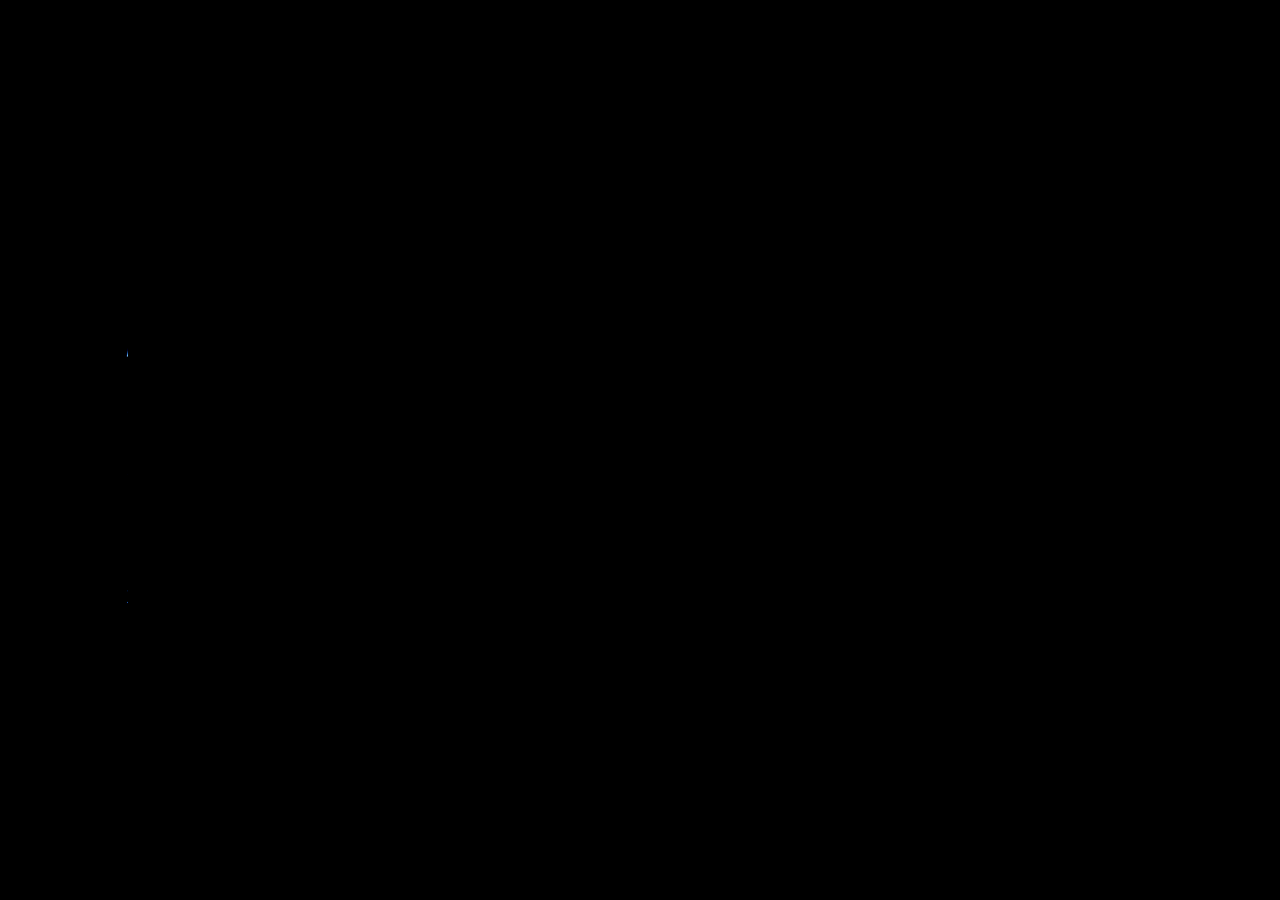
<file: index.html>
<!DOCTYPE html>
<html lang="en">
  <head>
    <meta charset="UTF-8" />
    <meta name="viewport" content="width=device-width, initial-scale=1.0" />
    <title>Gaming store</title>
    <link rel="stylesheet" href="style.css" />
    <link
      href="https://unpkg.com/boxicons@2.1.4/css/boxicons.min.css"
      rel="stylesheet"
    />
    <link rel="stylesheet" href="styles.css" />
    <link rel="apple-touch-icon" sizes="180x180" href="/apple-touch-icon.png">
    <link rel="icon" type="image/png" sizes="32x32" href="/favicon-32x32.png">
    <link rel="icon" type="image/png" sizes="16x16" href="/favicon-16x16.png">
    <link rel="manifest" href="/site.webmanifest">
  </head>
  <body>
    <header class="header">
      <a href="/main_page.html" class="logo">2Art &reg;</a>

      <nav class="navbar">
        <a href="/" class="active">Home</a>
        <a href="/about.html">About</a>
        <a href="/page_pcs.html">Gaming PCs</a>
        <a href="/page_consoles.html">Gaming Consoles</a>
        <a href="/contact.html">Contact us</a>
      </nav>
    </header>

    <section class="home">
      <main class="home-content">
        <h1>2Art's store</h1>
        <h2><em>High quality gaming products</em></h2>
        <h3><q>From gamers for gamers with love</q></h3>
        <h4>
          Our store specializes in the sale and promotion of
          <strong>high-quality</strong> devices
        </h4>
        <h5>Our top priority is <strong>your convenience</strong></h5>
        <h6>
          Detailed information can be found by clicking on the About button
        </h6>
        <p>
          We are glad to present you our themed online store with gaming
          products by clicking one of the buttons below - you will begin a
          journey into the world of high-quality gaming products
        </p>
        <div class="btn-box">
          <a href="#" target="_blank">Login</a>
          <a href="#" target="_blank">Register</a>
        </div>
      </main>
      <div class="home-sci">
        <a href="#" target="_blank"><i class="bx bxl-linkedin"></i></a>
        <a href="#" target="_blank"><i class="bx bxl-telegram"></i></a>
        <a href="#" target="_blank"><i class="bx bxl-instagram"></i></a>
      </div>
      <span class="home-imgHover"> </span>
    </section>
  </body>
</html>
</file>
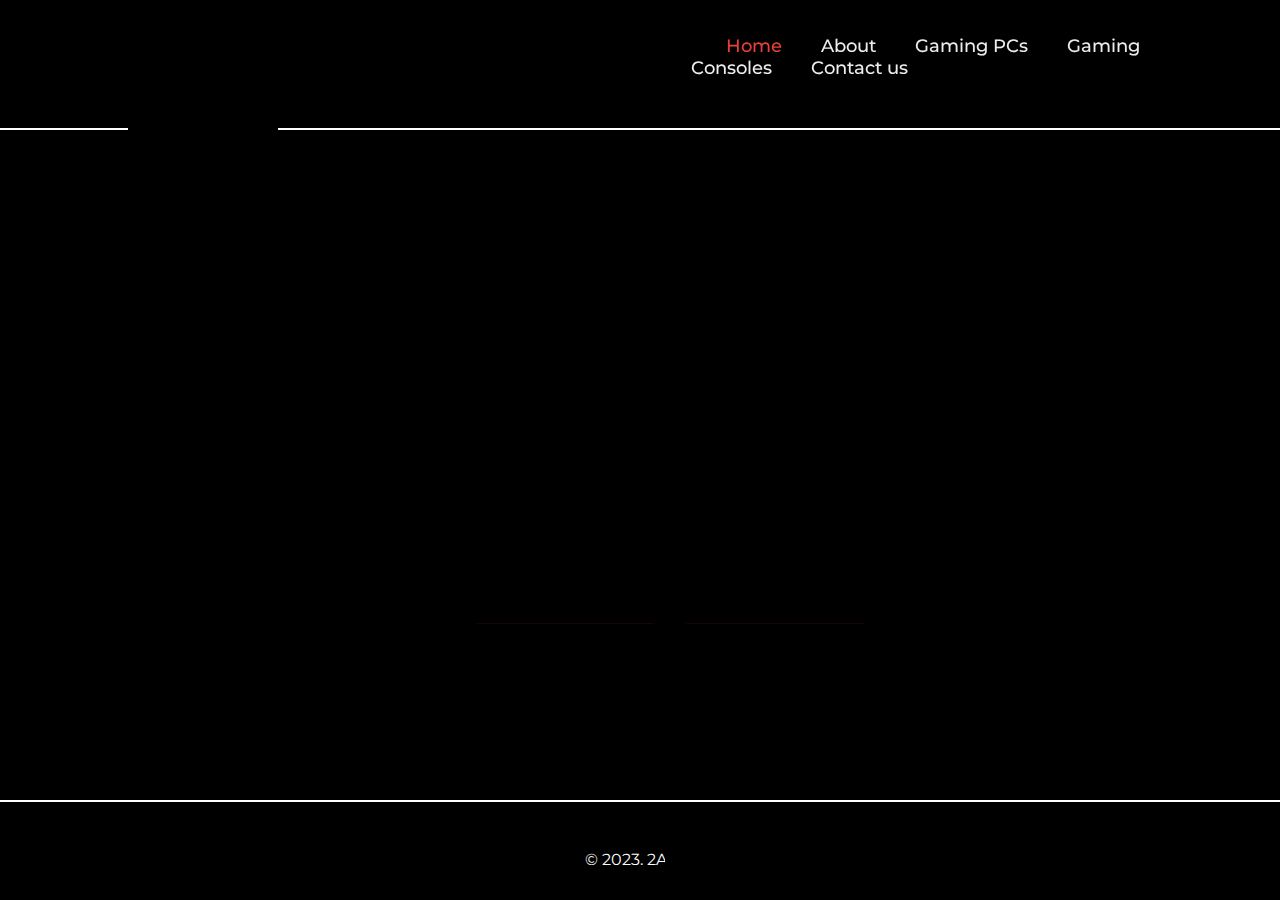
<file: main_page.html>
<!DOCTYPE html>
<html lang="en">
  <head>
    <meta charset="UTF-8" />
    <meta name="viewport" content="width=device-width, initial-scale=1.0" />
    <title>2ART STORE</title>
    <link
      href="https://unpkg.com/boxicons@2.1.4/css/boxicons.min.css"
      rel="stylesheet"
    />
    <link rel="stylesheet" href="styles.css" />
    <link rel="stylesheet" href="main_styles.css" />
  </head>
  <body>
    <header class="header">
      <a href="main_page.html" class="logo"><img src="2art.png"></a>

      <nav class="navbar">
        <a href="/" class="active">Home</a>
        <a href="about.html">About</a>
        <a href="page_pcs.html" >Gaming PCs</a>
        <a href="page_consoles.html" >Gaming Consoles</a>
        <a href="contact.html">Contact us</a>
      </nav>
    </header>

    <section class="home">
      <div class="home-content">
        <h1> <b>2ART STORE</b></h1>
        <!-- <h2><em>High quality gaming products</em></h2> -->
        <h3>From gamers for gamers with love </h3>
        <!-- <h4>
          Our store specializes in the sale and promotion of
          <strong>high-quality</strong> devices
        </h4>
        <h5>Our top priority is <strong>your convenience</strong></h5>
        <h6>
          Detailed information can be found by clicking on the About button
        </h6> -->
        <p>
          We are glad to present you our themed online store with gaming
          products <br>
          by clicking one of the buttons below - you will begin a
          journey <br>into the world of high-quality gaming products.
        </p>
        <div class="btn-box">
          <a href="https://vk.com/shawtyimwastingmylastdays" target="_blank"
            >Sign in</a
          >
          <a href="https://www.instagram.com/txndxrnxss_/" target="_blank"
            >Sign up</a
          >
        </div>
      </div>
      <footer>
      <div class="home-sci">
        <a
          href="https://www.linkedin.com/in/artem-popov-389055290/"
          target="_blank"
          ><i class="bx bxl-linkedin"></i
        ></a>
        <a href="https://t.me/highashxll" target="_blank"
          ><i class="bx bxl-telegram"></i
        ></a>
        <a href="#" target="_blank"><i class="bx bxl-instagram"></i></a>
      </div>
      <span class="home-imgHover"> </span>
        <p>
        <br>
        <br>
      &copy;  2023. 2ART /  Все права защищены.</p>
      </footer>
    </section>
  </body>
</html>
</file>
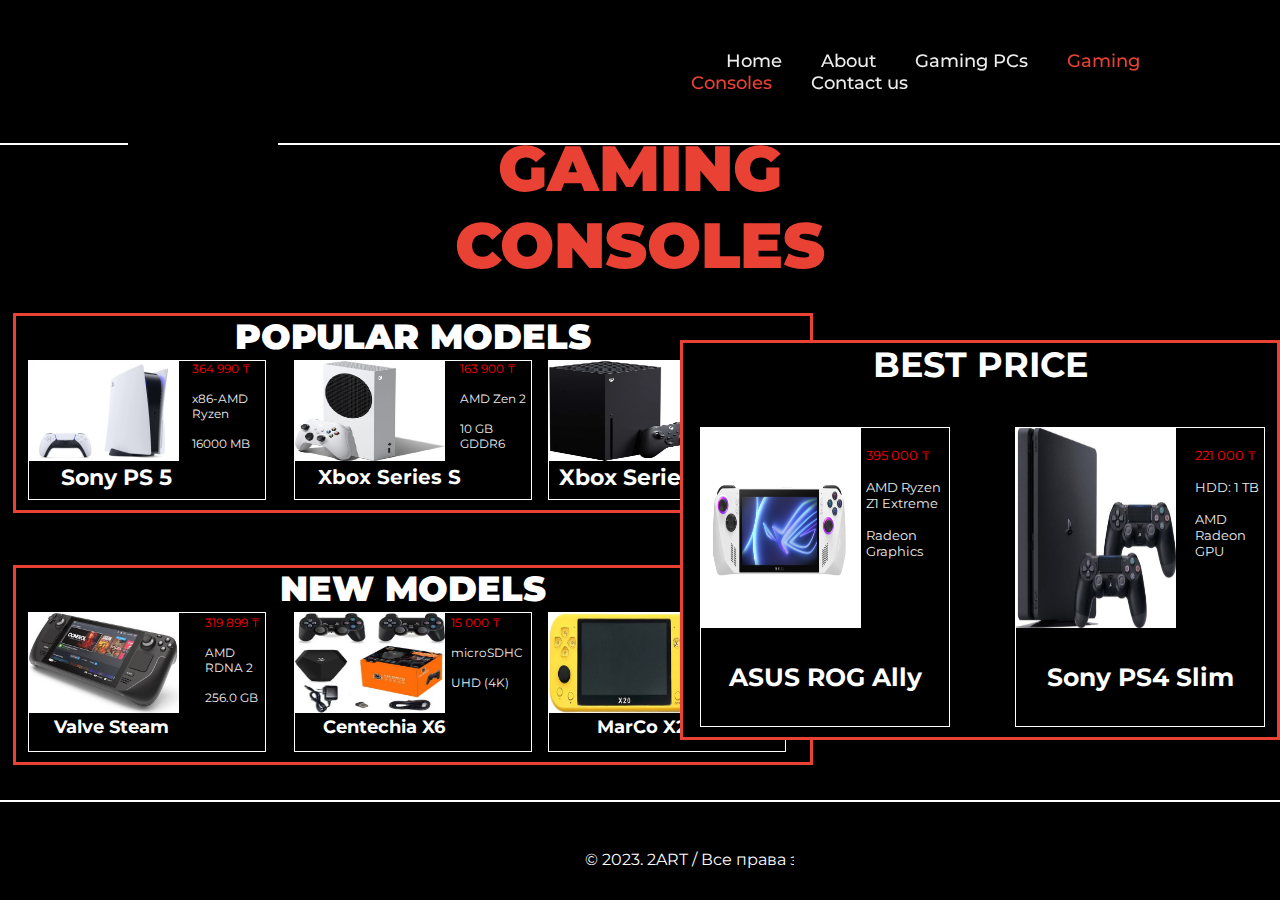
<file: page_consoles.html>
<!DOCTYPE html>
<html lang="en">
  <head>
    <meta charset="UTF-8" />
    <meta name="viewport" content="width=device-width, initial-scale=1.0" />
    <title>Gaming Consoles</title>
    <link rel="stylesheet" href="my_pages.css" />
    <link
      href="https://unpkg.com/boxicons@2.1.4/css/boxicons.min.css"
      rel="stylesheet"
    />
    <link rel="stylesheet" href="styles.css" />
  </head>
  <body>
    <header class="header">
      <a href="main_page.html" class="logo"><img src="2art.png"></a>

      <nav class="navbar">
        <a href="/" >Home</a>
        <a href="about.html">About</a>
        <a href="page_pcs.html" >Gaming PCs</a>
        <a href="page_consoles.html" class="active" >Gaming Consoles</a>
        <a href="contact.html">Contact us</a>
      </nav>
    </header>

    <section class="page">
      <div class="page-heading">
        <h1> <b>GAMING CONSOLES</b></h1>
      </div>

        <div class = "popular">
       <h1> <b> POPULAR MODELS </b></h1>

     <div class = "pop_pc_1">
        <img src="pop_cs_1.png">
        <h1>
          Sony PS 5
        </h1>
         <p>           <span class="higl">  364 990 ₸</span>   
             
             x86-AMD 
             Ryzen

             16000 MB

        </p>

       </div>
       <div class = "pop_pc_2">
        <img src="pop_cs_2.jpg">
        <h1>Xbox Series S</h1>

       <p>           <span class="higl">163 900 ₸</span>
           
           AMD Zen 2

           10 GB 
           GDDR6</p>
       </div>
       <div class = "pop_pc_3">
        <img src="pop_cs_3.jpg">
        <h1>Xbox Series X</h1>
        <p>               <span class="higl">279 900 ₸</span>
               
               AMD Cust
               RDNA2

               SSD: 
               1024.0 GB</p>
       </div>
      </div>
      <div class = "new">
        <h1><b>NEW MODELS</b></h1>

         <div class = "new_pc_1">
        <img src="new_cs_1.jpg">
        <h1>Valve Steam</h1>

        <p>            <span class="higl">319 899 ₸</span>
            
            AMD
            RDNA 2
            
            256.0 GB</p>

       </div>
       <div class = "new_pc_2">
        <img src="new_cs_2.jpg">
        <h1>Centechia X6</h1>

       <p>            <span class="higl">15 000 ₸</span>
            
            microSDHC 
            
            UHD (4K)

        </p>
       </div>
       <div class = "new_pc_3">
        <img src="new_cs_3.jpg">
        <h1>MarCo X20</h1>

        <p>           <span class="higl">   30 000 ₸</span>    

              Game Boy 
              Advance

              UHD (4K)
        </p>
       </div>


              </div>


      <div class="best_price">
      
      <h1>BEST PRICE</h1>


      <div class="best_1">
        <img src="bs_cs_1.jpg">
        <h1> <br>
        Sony PS4 Slim</h1>
        <p>
          <span class="higl">             221 000 ₸</span>
                       
                       HDD: 1 TB

                       AMD 
                       Radeon 
                       GPU
        </p>
      </div>

      <div class="best_2">
        <img src="bs_b_2.png">
        <h1><br> ASUS ROG Ally</h1>
         <p>
        <span class="higl"> 395 000 ₸</span>
        
         AMD Ryzen 
         Z1 Extreme

         Radeon 
         Graphics
      </p>
      </div>

      </div>
      <footer>
      <div class="home-sci">
        <a
          href="https://www.linkedin.com/in/artem-popov-389055290/"
          target="_blank"
          ><i class="bx bxl-linkedin"></i
        ></a>
        <a href="https://t.me/highashxll" target="_blank"
          ><i class="bx bxl-telegram"></i
        ></a>
        <a href="#" target="_blank"><i class="bx bxl-instagram"></i></a>
      </div>
      <span class="home-imgHover"> </span>
       <p>
        <br>
        <br>
      &copy;  2023. 2ART /  Все права защищены.</p>
      </footer>
    </section>
  </body>
</html>
</file>
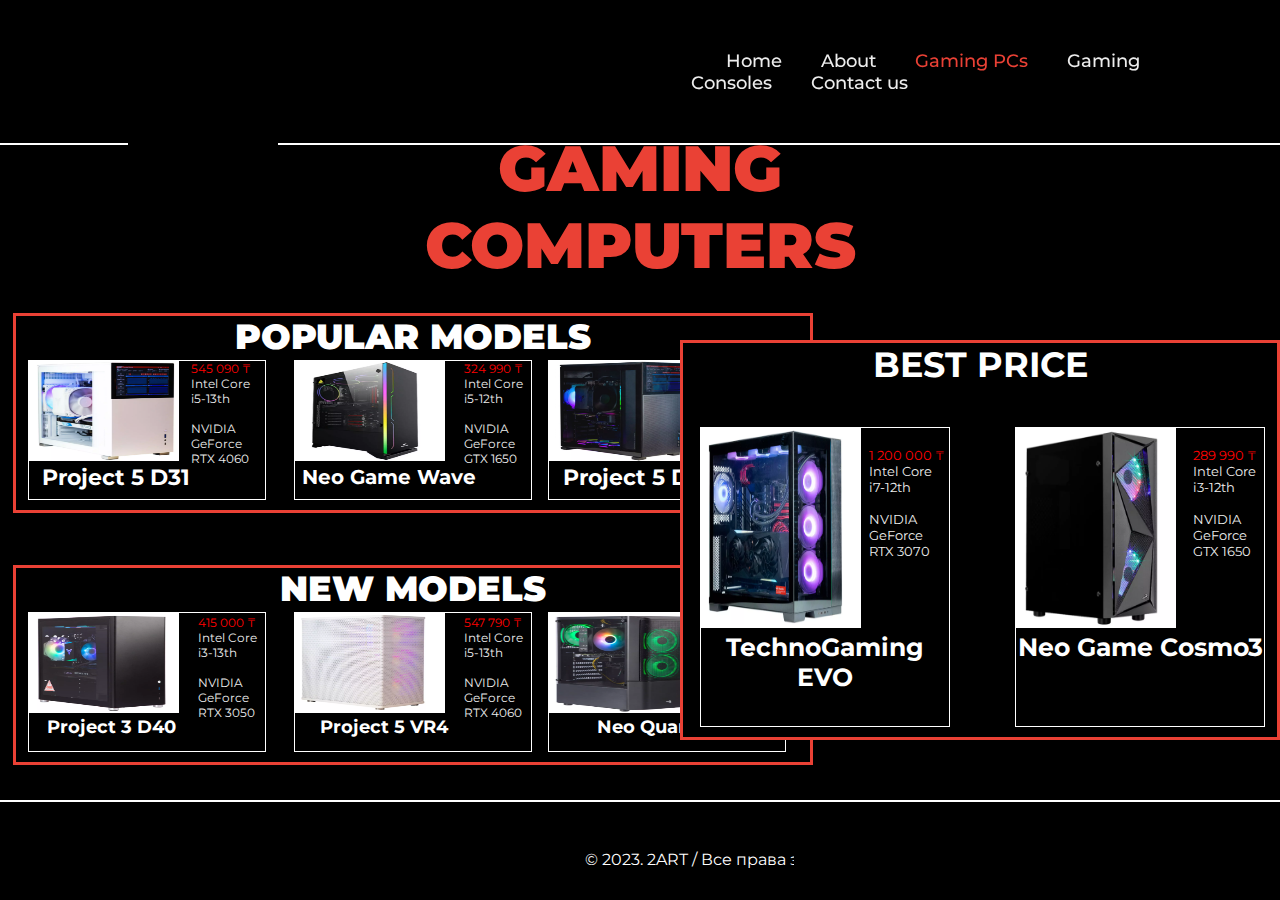
<file: page_pcs.html>
<!DOCTYPE html>
<html lang="en">
  <head>
    <meta charset="UTF-8" />
    <meta name="viewport" content="width=device-width, initial-scale=1.0" />
    <title>Gaming PCs</title>
    <link rel="stylesheet" href="my_pages.css" />
    <link
      href="https://unpkg.com/boxicons@2.1.4/css/boxicons.min.css"
      rel="stylesheet"
    />
    <link rel="stylesheet" href="styles.css" />
  </head>
  <body>
    <header class="header">
      <a href="main_page.html" class="logo"><img src="2art.png"></a>

      <nav class="navbar">
        <a href="/" >Home</a>
        <a href="about.html">About</a>
        <a href="page_pcs.html" class="active">Gaming PCs</a>
        <a href="page_consoles.html" >Gaming Consoles</a>
        <a href="contact.html">Contact us</a>
      </nav>
    </header>

    <section class="page">
      <div class="page-heading">
        <h1> <b>GAMING COMPUTERS</b></h1>
  		</div>

  		<div class = "popular">
  		 <h1> <b> POPULAR MODELS </b></h1>

  	 <div class = "pop_pc_1">
        <img src="pc_1.png">
        <h1>
          Project 5 D31
        </h1>
         <p>           <span class="higl">545 090 ₸</span>   
           Intel Core 
           i5-13th

           NVIDIA 
           GeForce 
           RTX 4060

        </p>

       </div>
       <div class = "pop_pc_2">
        <img src="pc_2.png">
        <h1>Neo Game Wave</h1>

       <p>           <span class="higl">324 990 ₸</span>
           Intel Core 
           i5-12th

           NVIDIA 
           GeForce 
           GTX 1650</p>
       </div>
       <div class = "pop_pc_3">
        <img src="pc_3.png">
        <h1>Project 5 D41</h1>
        <p>               <span class="higl">601 390 ₸</span>
               Intel Core 
               i5-13th

               NVIDIA 
               GeForce 
               RTX 4060 Ti</p>
       </div>
      </div>
  		<div class = "new">
  			<h1><b>NEW MODELS</b></h1>

  			 <div class = "new_pc_1">
  		 	<img src="new_pc_1.png">
        <h1>Project 3 D40</h1>

        <p>            <span class="higl">415 000 ₸</span>
            Intel Core 
            i3-13th
            
            NVIDIA 
            GeForce 
            RTX 3050</p>

  		 </div>
  		 <div class = "new_pc_2">
  		 	<img src="new_pc_2.png">
        <h1>Project 5 VR4</h1>

       <p>            <span class="higl">547 790 ₸</span>
            Intel Core 
            i5-13th  
            
            NVIDIA 
            GeForce 
            RTX 4060

        </p>
  		 </div>
  		 <div class = "new_pc_3">
  		 	<img src="new_pc_3.png">
        <h1>Neo Quant</h1>

        <p>           <span class="higl">   319 990 ₸</span>    

              Intel Core 
              i5-12th

               NVIDIA 
              GeForce 
              GTX 1650
        </p>
       </div>


              </div>


      <div class="best_price">
      
      <h1>BEST PRICE</h1>


      <div class="best_1">
      	<img src="bs_pr_1.png">
        <h1>Neo Game Cosmo3</h1>
        <p>
          <span class="higl">289 990 ₸</span>
          Intel Core 
          i3-12th
          
          NVIDIA 
          GeForce 
          GTX 1650
        </p>
      </div>

      <div class="best_2">
      	<img src="bs_pr_2.png">
        <h1>TechnoGaming EVO</h1>
         <p>
        <span class="higl"> 1 200 000 ₸</span>
         Intel Core 
         i7-12th

         NVIDIA 
         GeForce 
         RTX 3070
      </p>
      </div>

      </div>
      <footer>
      <div class="home-sci">
        <a
          href="https://www.linkedin.com/in/artem-popov-389055290/"
          target="_blank"
          ><i class="bx bxl-linkedin"></i
        ></a>
        <a href="https://t.me/highashxll" target="_blank"
          ><i class="bx bxl-telegram"></i
        ></a>
        <a href="#" target="_blank"><i class="bx bxl-instagram"></i></a>
      </div>
      <span class="home-imgHover"> </span>
      <p>
        <br>
        <br>
      &copy;  2023. 2ART /  Все права защищены.</p>
      </footer>
    </section>
  </body>
</html>
</file>
<file: style.css>
@import url("https://fonts.googleapis.com/css2?family=Montserrat&family=Poppins:ital,wght@0,400;1,100&family=Roboto&display=swap");

* {
  margin: 0;
  padding: 0;
  box-sizing: border-box;
  font-family: "Montserrat", sans-serif;
}

body {
  color: #ededed;
  justify-content: center;
  align-items: center;
  height: 100vh;
}

.header {
  height: 145px;
  position: fixed;
  top: -15px;
  left: 0;
  width: 100%;
  padding: 20px 10%;
  background: transparent;
  display: flex;
  justify-content: space-between;
  align-items: center;
  z-index: 100;
  

}
.logo img {
  width: 150px;
  height: 150px;
}

.logo {
  position: relative;
  font-size: 25px;
  color: #ededed;
  text-decoration: none;
  font-weight: 600;
  
}

.navbar a {
  font-size: 18px;
  color: #ededed;
  text-decoration: none;
  font-weight: 500;
  margin-left: 35px;
  transition: 0.3s;
}

.navbar a:hover,
.navbar a.active {
  color: #ea4135;
}

.home {
  height: 100vh;
  background: url("background.jpg") no-repeat;
  background-size: cover;
  background-position: center;
  display: flex;
  align-items: center;
  padding: 0 10%;
}

.home-content {
  max-width: 800px;
}

.home-content h1 {
  position: relative;
  font-size: 56px;
  font-weight: 700;
  line-height: 1.2;
  color: #ea4135;
}

.home-content h1::before {
  content: "";
  position: absolute;
  top: 0;
  right: 0;
  width: 100%;
  height: 100%;
  background: #000000;
  animation: showRight 1s ease forwards;
  animation-delay: 1s;
}

.home-content h2 {
  position: relative;
  font-size: 44px;
  font-weight: 700;
}

.home-content h2::before {
  content: "";
  position: absolute;
  top: 0;
  right: 0;
  width: 100%;
  height: 100%;
  background: #000000;
  animation: showRight 1s ease forwards;
  animation-delay: 1.15s;
}

.home-content h3 {
  position: relative;
  font-size: 32px;
  font-weight: 700;
  color: #ea4135;
}

.home-content h3::before {
  content: "";
  position: absolute;
  top: 0;
  right: 0;
  width: 100%;
  height: 100%;
  background: #000000;
  animation: showRight 1s ease forwards;
  animation-delay: 1.3s;
}

.home-content h4 {
  position: relative;
  font-size: 20px;
  font-weight: 700;
}

.home-content h4::before {
  content: "";
  position: absolute;
  top: 0;
  right: 0;
  width: 100%;
  height: 100%;
  background: #000000;
  animation: showRight 1s ease forwards;
  animation-delay: 1.45s;
}

.home-content h5 {
  position: relative;
  font-size: 16px;
  font-weight: 700;
  color: #ea4135;
}

.home-content h5::before {
  content: "";
  position: absolute;
  top: 0;
  right: 0;
  width: 100%;
  height: 100%;
  background: #000000;
  animation: showRight 1s ease forwards;
  animation-delay: 1.6s;
}

.home-content h6 {
  position: relative;
  font-size: 12px;
  font-weight: 700;
}

.home-content h6::before {
  content: "";
  position: absolute;
  top: 0;
  right: 0;
  width: 100%;
  height: 100%;
  background: #000000;
  animation: showRight 1s ease forwards;
  animation-delay: 1.75s;
}

.home-content p {
  position: relative;
  font-size: 18px;
  margin: 20px 0 40px;
}

.home-content p::before {
  content: "";
  position: absolute;
  top: 0;
  right: 0;
  width: 100%;
  height: 100%;
  background: #000000;
  animation: showRight 1s ease forwards;
  animation-delay: 1.6s;
}

.home-content .btn-box {
  position: relative;
  display: flex;
  justify-content: space-between;
  width: 345px;
  height: 50px;
}

.home-content .btn-box::before {
  content: "";
  position: absolute;
  top: 0;
  right: 0;
  width: 100%;
  height: 100%;
  background: #000000;
  animation: showRight 1s ease forwards;
  animation-delay: 1.9s;
  z-index: 2;
}

.btn-box a {
  position: relative;
  display: inline-flex;
  justify-content: center;
  align-items: center;
  width: 150px;
  height: 100%;
  background: #ea4135;
  border: 2px solid #ea4135;
  border-radius: 8px;
  font-size: 19px;
  color: #000000;
  text-decoration: none;
  font-weight: 600;
  letter-spacing: 1px;
  z-index: 1;
  overflow: hidden;
  transition: 0.5s;
}

.btn-box a:hover {
  color: #ea4135;
}

.btn-box a:nth-child(2) {
  background: transparent;
  color: #ea4135;
}

.btn-box a:nth-child(2):hover {
  color: #000000;
}

.btn-box a:nth-child(2)::before {
  background: #ea4135;
}

.btn-box a::before {
  content: "";
  position: absolute;
  top: 0;
  left: 0;
  width: 0;
  height: 100%;
  background: #000000;
  z-index: -1;
  transition: 0.5s;
}

.btn-box a:hover::before {
  width: 100%;
}

.form {
  width: 500px;
  padding: 32px;
  border-radius: 10px;
  box-shadow: 0 4px 10px #ccc;
  letter-spacing: 1px;
  background: linear-gradient(0deg, #ff0000 0%, #000000 20%);
}

.form::before {
  content: "";
  position: absolute;
  top: 0;
  right: 0;
  width: 100%;
  height: 100%;
  background: #000000;
  animation: showRight 1s ease forwards;
  animation-delay: 3s;
}

.form h1 {
  position: relative;
  font-size: 32px;
  font-weight: 700;
  line-height: 1.2;
  color: #ea4135;
  text-align: center;
  margin: 0 0 32px 0;
  font-weight: normal;
}

.form h1::before {
  content: "";
  position: absolute;
  top: 0;
  right: 0;
  width: 100%;
  height: 100%;
  background: #000000;
  animation: showRight 1s ease forwards;
  animation-delay: 3.25s;
}

.form_label {
  position: absolute;
  top: 0;
  z-index: -1;
  color: #ccc;
  transition: 0.3s;
}

.form_input {
  width: 100%;
  padding: 0 0 10px 0;
  border: none;
  border-bottom: 1px solid #e0e0e0;
  background-color: transparent;
  outline: none;
  transition: 0.3s;
  color: #fff;
}

.form_input:focus,
.form_input:hover {
  border-bottom: 1px solid #000000;
}

.form_button,
.form_input {
  letter-spacing: 1px;
  font-size: 16px;
}

.form_button {
  padding: 10 px 20px;
  border: none;
  border-radius: 5px;
  color: #fff;
  background-color: #000000;
  outline: none;
  cursor: pointer;
  transition: 0.3s;
  margin: 0 auto;
  display: block;
  height: 30px;
  width: 60px;
}

.form_button::before {
  content: "";
  position: absolute;
  top: 0;
  right: 0;
  width: 100%;
  height: 100%;
  background: #000000;
  animation: showRight 1s ease forwards;
  animation-delay: 3.5s;
}

.form_button:focus,
.form_button:hover {
  background-color: #ea4135;
}

.form_group {
  position: relative;
  margin-bottom: 32px;
}

.home-sci {
  position: absolute;
  bottom: 40px;
  width: 180px;
  display: flex;
  justify-content: space-between;
}

.home-sci::before {
  content: "";
  position: absolute;
  top: 0;
  right: 0;
  width: 100%;
  height: 100%;
  background: #000000;
  animation: showRight 1s ease forwards;
  animation-delay: 2.5s;
  z-index: 2;
}

.home-sci a {
  position: relative;
  display: inline-flex;
  justify-content: center;
  align-items: center;
  width: 40px;
  height: 40px;
  background: transparent;
  border: 2px solid #ea4135;
  border-radius: 50%;
  font-size: 20px;
  color: #ea4135;
  text-decoration: none;
  z-index: 1;
  overflow: hidden;
  transition: 0.5s;
}

.home-sci a:hover {
  color: #000000;
}

.home-sci a::before {
  content: "";
  position: absolute;
  top: 0;
  left: 0;
  width: 0;
  height: 100%;
  background: #ea4135;
  z-index: -1;
  transition: 0.5s;
}

.home-sci a:hover::before {
  width: 100%;
}

.home-imgHover {
  position: absolute;
  top: 0;
  right: 0;
  width: 860px;
  height: 100%;
  background: transparent;
  transition: 3s;
  animation: manipActiveHover 0.1s forwards;
  animation-delay: 4s;
  pointer-events: none;
}

.home-imgHover:hover {
  background: #000000;
  opacity: 0.8;
}

.home-imgHover::after {
  content: "";
  position: absolute;
  top: 0;
  right: 0;
  width: 100%;
  height: 100%;
  background: #000000;
  animation: showRight 1s ease forwards;
  animation-delay: 3s;
  z-index: 100;
}

.row {
  position: relative;
  display: flex;
  justify-content: space-between;
  background: linear-gradient(0deg, #000000 0%, #ff0000 100%);
}

.row::before {
  content: "";
  position: absolute;
  top: 0;
  right: 0;
  width: 100%;
  height: 100%;
  background: #000000;
  animation: showRight 1s ease forwards;
  animation-delay: 1.5s;
}

.column {
  float: left;
  width: 50%;
  margin-bottom: 16px;
  padding: 0 8px;
}

.card {
  box-shadow: 0 4px 8px 0 rgba(0, 0, 0, 0.2);
  margin: 8px;
}

.card::before {
  content: "";
  position: absolute;
  top: 0;
  right: 0;
  width: 100%;
  height: 100%;
  background: #000000;
  animation: showRight 1s ease forwards;
  animation-delay: 1.65s;
}

.about-section {
  padding: 50px;
  text-align: center;
  background: linear-gradient(0deg, #ff0000 0%, #000000 20%);
}

.about-section::before {
  content: "";
  position: absolute;
  top: 0;
  right: 0;
  width: 100%;
  height: 100%;
  background: #000000;
  animation: showRight 1s ease forwards;
  animation-delay: 1.65s;
}

.container {
  padding: 0 16px;
  text-align: center;
}

.container::before {
  content: "";
  position: absolute;
  top: 0;
  right: 0;
  width: 100%;
  height: 100%;
  background: #000000;
  animation: showRight 1s ease forwards;
  animation-delay: 1.65s;
}

.about .btn-box::before {
  content: "";
  position: absolute;
  top: 0;
  right: 0;
  width: 100%;
  height: 100%;
  background: #000000;
  animation: showRight 1s ease forwards;
  animation-delay: 1.9s;
  z-index: 2;
}

.title {
  color: grey;
}

.about {
  width: 700px;
  height: 700px;
  margin-left: 20px;
}

/* KEYFRAMES ANIMATION  */
@keyframes showRight {
  100% {
    width: 0;
  }
}

@keyframes manipActiveHover {
  100% {
    pointer-events: auto;
  }
}
</file>
<file: styles.css>
@import url("https://fonts.googleapis.com/css2?family=Montserrat&family=Poppins:ital,wght@0,400;1,100&family=Roboto&display=swap");

* {
  margin: 0;
  padding: 0;
  box-sizing: border-box;
  font-family: "Montserrat", sans-serif;
}

body {
  color: #ededed;
  justify-content: center;
  align-items: center;
  height: 100vh;
}

.header {
  position: fixed;
  top: 0;
  left: 0;
  width: 100%;
  padding: 20px 10%;
  background: transparent;
  display: flex;
  justify-content: space-between;
  align-items: center;
  z-index: 100;
}

.logo {
  position: relative;
  font-size: 25px;
  color: #ededed;
  text-decoration: none;
  font-weight: 600;
}

.logo::before {
  content: "";
  position: absolute;
  top: 0;
  right: 0;
  width: 100%;
  height: 100%;
  background: #000000;
  animation: showRight 1.5s ease forwards;
  animation-delay: 0.4s;
}

.navbar {
  width: 45%;
}

.navbar a {
  font-size: 18px;
  color: #ededed;
  text-decoration: none;
  font-weight: 500;
  margin-left: 35px;
  transition: 0.3s;
}

.navbar a:hover,
.navbar a.active {
  color: #ea4135;
}

.home {
  height: 100vh;
  background: url("background.jpg") no-repeat;
  background-size: cover;
  background-position: center;
  display: flex;
  align-items: center;
  padding: 0 10%;
}

.home-content {
  width: 50%;
}

.home-content h1 {
  position: relative;
  font-size: 56px;
  font-weight: 700;
  line-height: 1.2;
  color: #ea4135;
}

.home-content h1::before {
  content: "";
  position: absolute;
  top: 0;
  right: 0;
  width: 100%;
  height: 100%;
  background: #000000;
  animation: showRight 1s ease forwards;
  animation-delay: 1s;
}

.home-content h2 {
  position: relative;
  font-size: 44px;
  font-weight: 700;
}

.home-content h2::before {
  content: "";
  position: absolute;
  top: 0;
  right: 0;
  width: 100%;
  height: 100%;
  background: #000000;
  animation: showRight 1s ease forwards;
  animation-delay: 1.15s;
}

.home-content h3 {
  position: relative;
  font-size: 32px;
  font-weight: 700;
  color: #ea4135;
}

.home-content h3::before {
  content: "";
  position: absolute;
  top: 0;
  right: 0;
  width: 100%;
  height: 100%;
  background: #000000;
  animation: showRight 1s ease forwards;
  animation-delay: 1.3s;
}

.home-content h4 {
  position: relative;
  font-size: 20px;
  font-weight: 700;
}

.home-content h4::before {
  content: "";
  position: absolute;
  top: 0;
  right: 0;
  width: 100%;
  height: 100%;
  background: #000000;
  animation: showRight 1s ease forwards;
  animation-delay: 1.45s;
}

.home-content h5 {
  position: relative;
  font-size: 16px;
  font-weight: 700;
  color: #ea4135;
}

.home-content h5::before {
  content: "";
  position: absolute;
  top: 0;
  right: 0;
  width: 100%;
  height: 100%;
  background: #000000;
  animation: showRight 1s ease forwards;
  animation-delay: 1.6s;
}

.home-content h6 {
  position: relative;
  font-size: 12px;
  font-weight: 700;
}

.home-content h6::before {
  content: "";
  position: absolute;
  top: 0;
  right: 0;
  width: 100%;
  height: 100%;
  background: #000000;
  animation: showRight 1s ease forwards;
  animation-delay: 1.75s;
}

.home-content p {
  position: relative;
  font-size: 18px;
  margin: 20px 0 40px;
}

.home-content p::before {
  content: "";
  position: absolute;
  top: 0;
  right: 0;
  width: 100%;
  height: 100%;
  background: #000000;
  animation: showRight 1s ease forwards;
  animation-delay: 1.6s;
}

.home-content .btn-box {
  position: relative;
  display: flex;
  justify-content: space-between;
  width: 345px;
  height: 50px;
}

.home-content .btn-box::before {
  content: "";
  position: absolute;
  top: 0;
  right: 0;
  width: 100%;
  height: 100%;
  background: #000000;
  animation: showRight 1s ease forwards;
  animation-delay: 1.9s;
  z-index: 2;
}

.btn-box a {
  position: relative;
  display: inline-flex;
  justify-content: center;
  align-items: center;
  width: 150px;
  height: 100%;
  background: #ea4135;
  border: 2px solid #ea4135;
  border-radius: 8px;
  font-size: 19px;
  color: #000000;
  text-decoration: none;
  font-weight: 600;
  letter-spacing: 1px;
  z-index: 1;
  overflow: hidden;
  transition: 0.5s;
}

.btn-box a:hover {
  color: #ea4135;
}

.btn-box a:nth-child(2) {
  background: transparent;
  color: #ea4135;
}

.btn-box a:nth-child(2):hover {
  color: #000000;
}

.btn-box a:nth-child(2)::before {
  background: #ea4135;
}

.btn-box a::before {
  content: "";
  position: absolute;
  top: 0;
  left: 0;
  width: 0;
  height: 100%;
  background: #000000;
  z-index: -1;
  transition: 0.5s;
}

.btn-box a:hover::before {
  width: 100%;
}

.form {
  width: 40%;
  height: 60%;
  padding: 32px;
  border-radius: 10px;
  box-shadow: 0 4px 10px #ccc;
  letter-spacing: 1px;
  background: linear-gradient(0deg, #ff0000 0%, #000000 20%);
}

.form::before {
  content: "";
  position: absolute;
  top: 0;
  right: 0;
  width: 100%;
  height: 100%;
  background: #000000;
  animation: showRight 1s ease forwards;
  animation-delay: 3s;
}

.form h1 {
  position: relative;
  font-size: 32px;
  font-weight: 700;
  line-height: 1.2;
  color: #ea4135;
  text-align: center;
  margin: 0 0 32px 0;
  font-weight: normal;
}

.form h1::before {
  content: "";
  position: absolute;
  top: 0;
  right: 0;
  width: 100%;
  height: 100%;
  background: #000000;
  animation: showRight 1s ease forwards;
  animation-delay: 3.25s;
}

.form_label {
  position: absolute;
  top: 0;
  z-index: -1;
  color: #ccc;
  transition: 0.3s;
}

.form_input {
  width: 100%;
  padding: 0 0 10px 0;
  border: none;
  border-bottom: 1px solid #e0e0e0;
  background-color: transparent;
  outline: none;
  transition: 0.3s;
  color: #fff;
}

.form_input:focus,
.form_input:hover {
  border-bottom: 1px solid #000000;
}

.form_button,
.form_input {
  letter-spacing: 1px;
  font-size: 16px;
}

.form_button {
  padding: 10 px 20px;
  border: none;
  border-radius: 5px;
  color: #fff;
  background-color: #000000;
  outline: none;
  cursor: pointer;
  transition: 0.3s;
  margin: 0 auto;
  display: block;
  height: 30px;
  width: 60px;
}

.form_button::before {
  content: "";
  position: absolute;
  top: 0;
  right: 0;
  width: 100%;
  height: 100%;
  background: #000000;
  animation: showRight 1s ease forwards;
  animation-delay: 3.5s;
}

.form_button:focus,
.form_button:hover {
  background-color: #ea4135;
}

.form_group {
  position: relative;
  margin-bottom: 32px;
}

.home-sci {
  position: absolute;
  bottom: 40px;
  width: 180px;
  display: flex;
  justify-content: space-between;
}

.home-sci::before {
  content: "";
  position: absolute;
  top: 0;
  right: 0;
  width: 100%;
  height: 100%;
  background: #000000;
  animation: showRight 1s ease forwards;
  animation-delay: 2.5s;
  z-index: 2;
}

.home-sci a {
  position: relative;
  display: inline-flex;
  justify-content: center;
  align-items: center;
  width: 40px;
  height: 40px;
  background: transparent;
  border: 2px solid #ea4135;
  border-radius: 50%;
  font-size: 20px;
  color: #ea4135;
  text-decoration: none;
  z-index: 1;
  overflow: hidden;
  transition: 0.5s;
}

.home-sci a:hover {
  color: #000000;
}

.home-sci a::before {
  content: "";
  position: absolute;
  top: 0;
  left: 0;
  width: 0;
  height: 100%;
  background: #ea4135;
  z-index: -1;
  transition: 0.5s;
}

.home-sci a:hover::before {
  width: 100%;
}

.home-imgHover {
  position: absolute;
  top: 0;
  right: 0;
  width: 46%;
  height: 100%;
  background: transparent;
  transition: 3s;
  animation: manipActiveHover 0.1s forwards;
  animation-delay: 4s;
  pointer-events: none;
}

.home-imgHover:hover {
  background: #000000;
  opacity: 0.8;
}

.home-imgHover::after {
  content: "";
  position: absolute;
  top: 0;
  right: 0;
  width: 100%;
  height: 100%;
  background: #000000;
  animation: showRight 1s ease forwards;
  animation-delay: 3s;
  z-index: 100;
}

.row {
  position: relative;
  display: flex;
  justify-content: space-between;
  background: linear-gradient(0deg, #000000 0%, #ff0000 100%);
}

.row::before {
  content: "";
  position: absolute;
  top: 0;
  right: 0;
  width: 100%;
  height: 100%;
  background: #000000;
  animation: showRight 1s ease forwards;
  animation-delay: 1.5s;
}

.column {
  float: left;
  width: 50%;
  margin-bottom: 16px;
  padding: 0 8px;
}

.card {
  box-shadow: 0 4px 8px 0 rgba(0, 0, 0, 0.2);
  margin: 8px;
}

.card::before {
  content: "";
  position: absolute;
  top: 0;
  right: 0;
  width: 100%;
  height: 100%;
  background: #000000;
  animation: showRight 1s ease forwards;
  animation-delay: 1.65s;
}

.about-section {
  padding: 50px;
  text-align: center;
  background: linear-gradient(0deg, #ff0000 0%, #000000 20%);
}

.about-section::before {
  content: "";
  position: absolute;
  top: 0;
  right: 0;
  width: 100%;
  height: 100%;
  background: #000000;
  animation: showRight 1s ease forwards;
  animation-delay: 1.65s;
}

.container {
  padding: 0 16px;
  text-align: center;
}

.container::before {
  content: "";
  position: absolute;
  top: 0;
  right: 0;
  width: 100%;
  height: 100%;
  background: #000000;
  animation: showRight 1s ease forwards;
  animation-delay: 1.65s;
}

.about .btn-box::before {
  content: "";
  position: absolute;
  top: 0;
  right: 0;
  width: 100%;
  height: 100%;
  background: #000000;
  animation: showRight 1s ease forwards;
  animation-delay: 1.9s;
  z-index: 2;
}

.title {
  color: grey;
}

.about {
  width: 50%;
  height: 80%;
}

/* KEYFRAMES ANIMATION  */
@keyframes showRight {
  100% {
    width: 0;
  }
}

@keyframes manipActiveHover {
  100% {
    pointer-events: auto;
  }
}
</file>
<file: main_styles.css>
@import url("https://fonts.googleapis.com/css2?family=Montserrat&family=Poppins:ital,wght@0,400;1,100&family=Roboto&display=swap");

* {
  margin: 0;
  padding: 0;
  box-sizing: border-box;
  font-family: "Montserrat", sans-serif;
}






body {
  color: #ededed;
}

.header {
  height: 145px;
  position: fixed;
  top: -15px;
  left: 0;
  width: 100%;
  padding: 20px 10%;
  background: transparent;
  display: flex;
  justify-content: space-between;
  align-items: center;
  z-index: 100;
  border-bottom : 2px solid #fff;

}

.logo img {
  width: 150px;
  height: 150px;
}

.logo {
  position: relative;
  font-size: 25px;
  color: #ededed;
  text-decoration: none;
  font-weight: 600;
  
}

/*.logo::before {
  content: "";
  position: absolute;
  top: 0;
  right: 0;
  width: 100%;
  height: 100%;
  background: #000000;
  animation: showRight 0s ease forwards;
  animation-delay: 0s;
}*/



.navbar a {
  font-size: 18px;
  color: #ededed;
  text-decoration: none;
  font-weight: 500;
  margin-left: 35px;
  transition: 0s;
}

.navbar a:hover,
.navbar a.active {
  color: #ea4135;
}

.home {
  height: 100vh;
  background: #000000;
  background-size: cover;
  background-position: center;
  display: flex;
  align-items: center;
  padding: 0 10%;


}

.pc {
  height: 100vh;
  background: #000000;
  background-size: cover;
  background-position: center;
  display: flex;
  align-items: center;
  padding: 0 10%;


}

.page-heading {
  max-width: 1500px;
  position: absolute;
  top: 22%;
  left: 50%;
  transform: translate(-50%, -50%);
}

.page-heading h1 {
  position: relative;
  font-size: 56px;
  font-weight: 700;
  line-height: 1.2;
  color: #ea4135;
  text-align: center;
}

.page-heading h2 {
  position: relative;
  font-size: 56px;
  font-weight: 700;
  line-height: 1.2;
  color: #ea4135;
  text-align: center;
}




.home-content {
  max-width: 1000px;
  position: absolute;
  top: 50%;
  left: 50%;
  transform: translate(-50%, -50%);
}

.home-content h1 {
  position: relative;
  font-size: 76px;
  font-weight: 700;
  line-height: 1.2;
  color: #ea4135;
  text-align: center;
}

/*.home-content h1::before {
  content: "";
  position: absolute;
  top: 0;
  right: 0;
  width: 100%;
  height: 100%;
  background: #000000;
  animation: showRight 0s ease forwards;
  animation-delay: 0s;
}*/

.home-content h2 {
  position: relative;
  font-size: 44px;
  font-weight: 700;
}
/*
.home-content h2::before {
  content: "";
  position: absolute;
  top: 0;
  right: 0;
  width: 100%;
  height: 100%;
  background: #000000;
  animation: showRight 0s ease forwards;
  animation-delay: 0s;
}*/

.home-content h3 {
  position: relative;
  font-size: 32px;
  font-weight: 700;
  color: #ffffff;
  text-align: center;
}

/*.home-content h3::before {
  content: "";
  position: absolute;
  top: 0;
  right: 0;
  width: 100%;
  height: 100%;
  background: #000000;
  animation: showRight 0s ease forwards;
  animation-delay: 0s;
}
*/
.home-content h4 {
  position: relative;
  font-size: 20px;
  font-weight: 700;
}

/*.home-content h4::before {
  content: "";
  position: absolute;
  top: 0;
  right: 0;
  width: 100%;
  height: 100%;
  background: #000000;
  animation: showRight 0s ease forwards;
  animation-delay: 0s;
}
*/
.home-content h5 {
  position: relative;
  font-size: 16px;
  font-weight: 700;
  color: #ea4135;
}

/*.home-content h5::before {
  content: "";
  position: absolute;
  top: 0;
  right: 0;
  width: 100%;
  height: 100%;
  background: #000000;
  animation: showRight 0s ease forwards;
  animation-delay: 0s;
}
*/
.home-content h6 {
  position: relative;
  font-size: 12px;
  font-weight: 700;
}

/*.home-content h6::before {
  content: "";
  position: absolute;
  top: 0;
  right: 0;
  width: 100%;
  height: 100%;
  background: #000000;
  animation: showRight 0s ease forwards;
  animation-delay: 0s;
}*/

.home-content p {
  position: relative;
  font-size: 18px;
  margin: 20px 0 40px;
}

/*.home-content p::before {
  content: "";
  position: absolute;
  top: 0;
  right: 0;
  width: 100%;
  height: 100%;
  background: #000000;
  animation: showRight 0s ease forwards;
  animation-delay: 0s;
}
*/
.home-content .btn-box {
  position: relative;
  display: flex;
  justify-content: space-between;
  width: 400px;
  height: 50px;

}

/*.home-content .btn-box::before {
  content: "";
  position: absolute;
  top: 0;
  right: 0;
  width: 100%;
  height: 100%;
  background: #000000;
  animation: showRight 0s ease forwards;
  animation-delay: 0s;
  z-index: 0;
}*/

.btn-box {

 position: absolute;
  top: 10px;
  left: 150px;



}


.btn-box a {
  position: relative;
  display: inline-flex;
  justify-content: center;
  align-items: center;
  width: 190px;
  height: 100%;
  background: #ea4135;
  border: 2px solid #ea4135;
  border-radius: 8px;
  font-size: 19px;
  color: #000000;
  text-decoration: none;
  font-weight: 600;
  letter-spacing: 1px;
  z-index: 1;
  overflow: hidden;
  transition: 0s;
}

.btn-box a:hover {
  color: #ea4135;
}

.btn-box a:nth-child(2) {
  background: transparent;
  color: #ea4135;
}

.btn-box a:nth-child(2):hover {
  color: #000000;
}

.btn-box a:nth-child(2)::before {
  background: #ea4135;
}

.btn-box a::before {
  content: "";
  position: absolute;
  top: 0;
  left: 0;
  width: 0;
  height: 100%;
  background: #000000;
  z-index: -1;
  transition: 0s;
}

.btn-box a:hover::before {
  width: 100%;
}

.home-sci {
  position: absolute;
  bottom: 40px;
  width: 180px;
  display: flex;
  justify-content: space-between;
}

.home-sci::before {
  content: "";
  position: absolute;
  top: 0;
  right: 0;
  width: 100%;
  height: 100%;
  background: #000000;
  animation: showRight 0s ease forwards;
  animation-delay: 0s;
  z-index: 2;
}

.home-sci a {
  position: relative;
  display: inline-flex;
  justify-content: center;
  align-items: center;
  width: 40px;
  height: 40px;
  background: transparent;
  border: 2px solid #ea4135;
  border-radius: 50%;
  font-size: 20px;
  color: #ea4135;
  text-decoration: none;
  z-index: 1;
  overflow: hidden;
  transition: 0s;
}

.home-sci a:hover {
  color: #000000;
}

.home-sci a::before {
  content: "";
  position: absolute;
  top: 0;
  left: 0;
  width: 0;
  height: 100%;
  background: #ea4135;
  z-index: -1;
  transition: 0s;
}

.home-sci a:hover::before {
  width: 100%;
}

.home-imgHover {
  position: absolute;
  top: 0;
  right: 0;
  width: 805px;
  height: 100%;
  background: transparent;
  transition: s;
  animation: manipActiveHover 0s forwards;
  animation-delay: 0s;
  pointer-events: none;
}

.home-imgHover:hover {
  background: #000000;
  opacity: 0.8;
}

.home-imgHover::after {
  content: "";
  position: absolute;
  top: 0;
  right: 0;
  width: 100%;
  height: 100%;
  background: #000000;
  animation: showRight 0s ease forwards;
  animation-delay: 0s;
  z-index: 100;
}

/* KEYFRAMES ANIMATION  */
@keyframes showRight {
  100% {
    width: 0;
  }
}

@keyframes manipActiveHover {
  100% {
    pointer-events: auto;
  }
}

footer {
  background-color: #000000;
  color: white;
  text-align: center;
  padding: 10px;
  height: 100px;
  width: 1470px;
  position: absolute; 
  bottom: 0; 
  left: 0;
   border-top: 2px solid #fff

}


.pop_pc_1 img {
  
}
</file>
<file: my_pages.css>
@import url("https://fonts.googleapis.com/css2?family=Montserrat&family=Poppins:ital,wght@0,400;1,100&family=Roboto&display=swap");


* {
  margin: 0;
  padding: 0;
  box-sizing: border-box;
  font-family: "Montserrat", sans-serif;
}






body {
  color: #ededed;
}

.header {
  position: fixed;
  top: -10px;
  left: 0;
  width: 100%;
  padding: 20px 10%;
  background: transparent;
  display: flex;
  justify-content: space-between;
  align-items: center;
  z-index: 100;

}

.logo img {
  width: 150px;
  height: 150px;
}

.logo {
  position: relative;
  font-size: 25px;
  color: #ededed;
  text-decoration: none;
  font-weight: 600;
  
}


.navbar a {
  font-size: 18px;
  color: #ededed;
  text-decoration: none;
  font-weight: 500;
  margin-left: 35px;
  transition: 0s;
}

.navbar a:hover,
.navbar a.active {
  color: #ea4135;
}

.page {
  height: 100vh;
  background: #000000;
  background-size: cover;
  background-position: center;
  display: flex;
  align-items: center;
  padding: 0 10%;


}


.page-heading {
  max-width: 1500px;
  position: absolute;
  top: 23%;
  left: 50%;
  transform: translate(-50%, -50%);
}

.page-heading h1 {
  position: relative;
  font-size: 64px;
  font-weight: 700;
  line-height: 1.2;
  color: #ea4135;
  text-align: center;
}



.page-heading h2 {
  position: relative;
  font-size: 35px;
  font-weight: 700;
  line-height: 1.2;
  color:#ededed;
  text-align: left;
  top: 20px;
  right: 350px;
}

.page-heading h3 {
  position: relative;
  font-size: 35px;
  font-weight: 700;
  line-height: 1.2;
  color:#ededed;
  text-align: left;
  top: 210px;
  right: 350px;
}

.home-sci {
  position: absolute;
  bottom: 15px;
  width: 180px;
  left: 40px;
  display: flex;
  justify-content: space-between;
}

.home-sci::before {
  content: "";
  position: absolute;
  top: 0;
  right: 0;
  width: 100%;
  height: 100%;
  background: #000000;
  animation: showRight 0s ease forwards;
  animation-delay: 0s;
  z-index: 2;
}

.home-sci a {
  position: relative;
  display: inline-flex;
  justify-content: center;
  align-items: center;
  width: 40px;
  height: 40px;
  background: transparent;
  border: 2px solid #ea4135;
  border-radius: 50%;
  font-size: 20px;
  color: #ea4135;
  text-decoration: none;
  z-index: 1;
  overflow: hidden;
  transition: 0s;
}

.home-sci a:hover {
  color: #000000;
}

.home-sci a::before {
  content: "";
  position: absolute;
  top: 0;
  left: 0;
  width: 0;
  height: 100%;
  background: #ea4135;
  z-index: -1;
  transition: 0s;
}

.home-sci a:hover::before {
  width: 100%;
}

.home-imgHover {
  position: absolute;
  top: 0;
  right: 0;
  width: 805px;
  height: 100%;
  background: transparent;
  transition: s;
  animation: manipActiveHover 0s forwards;
  animation-delay: 0s;
  pointer-events: none;
}

.home-imgHover:hover {
  background: #000000;
  opacity: 0.8;
}

.home-imgHover::after {
  content: "";
  position: absolute;
  top: 0;
  right: 0;
  width: 100%;
  height: 100%;
  background: #000000;
  animation: showRight 0s ease forwards;
  animation-delay: 0s;
  z-index: 100;
}

/* KEYFRAMES ANIMATION  */
@keyframes showRight {
  100% {
    width: 0;
  }
}

@keyframes manipActiveHover {
  100% {
    pointer-events: auto;
  }
}

.best_price {
 width: 600px; /* Ширина блока */
  height: 400px; /* Высота блока */
  position: absolute; /* Абсолютное позиционирование */
  top: 60%; /* Смещение сверху на 50% */
  right: 0; /* Правый край экрана */
  margin-top: -200px; /* Смещение вверх на половину высоты блока для точного выравнивания по середине */
  background-color: #000000; /* Цвет фона блока */
  border: 3px solid #ea4135; /* Граница блока */
}

.best_price h1 {
	color: white;
	text-align: center;
	font-size: 35px
}

footer {
  background-color: #000000;
  color: white;
  text-align: center;
  padding: 10px;
  height: 100px;
  width: 1470px;
  position: absolute; /* Позиционирование абсолютно относительно родительского элемента */
  bottom: 0; /* Прикрепление футера к нижней границе родительского элемента */
  left: 0;
  border-top: 2px solid #fff

}

.popular {
  width: 800px; 
  height: 200px; 
  position: absolute; 
  top: 57%; 
  left: 1%; 
  margin-top: -200px; 
  background-color: #000000; 
  border: 3px solid #ea4135; 
}

.popular h1 {

	position: relative;
  font-size: 35px;
  font-weight: 700;
  line-height: 1.2;
  color: #FFFFFF;
  text-align: center;

}

.new {
	width: 800px; 
  height: 200px; 
  position: absolute; 
  top: 85%; 
  left: 1%; 
  margin-top: -200px; 
  background-color: #000000; 
  border: 3px solid #ea4135;

}

.new h1{
  position: relative;
  font-size: 35px;
  font-weight: 700;
  line-height: 1.2;
  color: #FFFFFF;
  text-align: center;
}

.header {
  height: 145px;
  position: fixed;
  top: -15px;
  left: 0;
  width: 100%;
  padding: 20px 10%;
  background: transparent;
  display: flex;
  justify-content: space-between;
  align-items: center;
  z-index: 100;
  border-bottom : 2px solid #fff;

}

.pop_pc_1{
  width: 238px; 
  height: 140px; 
  position: absolute; 
  top: 126%; 
  left: 1.5%; 
  margin-top: -200px; 
  background-color: #000000; 
  border: 1px solid #fff; 
}

.pop_pc_1 h1 {
  font-size: 22px;
  right : 13%;
}

.pop_pc_1 img {
    width : 150px;
    height: 100px;

}

.pop_pc_2{
  width: 238px; 
  height: 140px; 
  position: absolute; 
  top: 126%; 
  left: 35%; 
  margin-top: -200px; 
  background-color: #000000; 
  border: 1px solid #fff; 
}

.pop_pc_2 img {
    width : 150px;
    height: 100px;

}

.pop_pc_2 h1 {
  font-size: 20px;
  right : 10%;
}

.pop_pc_3{
  width: 235px; 
  height: 140px; 
  position: absolute; 
  top: 126%; 
  left: 67%; 
  margin-top: -200px; 
  background-color: #000000; 
  border: 1px solid #fff; 
}

.pop_pc_3 img {
    width : 150px;
    height: 100px;

}

.pop_pc_3 h1 {
  font-size: 22px;
  right : 12%;
}
.new_pc_1 {
  width: 238px; 
  height: 140px; 
  position: absolute; 
  top: 126%; 
  left: 1.5%; 
  margin-top: -200px; 
  background-color: #000000; 
  border: 1px solid #fff; 	
}

.new_pc_1 img {
    width : 150px;
    height: 100px;

}

.new_pc_1 h1 {
  font-size: 18px;
  right : 15%;
}

.new_pc_2 {
  width: 238px; 
  height: 140px; 
  position: absolute; 
  top: 126%; 
  left: 35%; 
  margin-top: -200px; 
  background-color: #000000; 
  border: 1px solid #fff; 
}

.new_pc_2 img {
    width : 150px;
    height: 100px;

}

.new_pc_2 h1 {
  font-size: 18px;
  right : 12%;
}

.new_pc_3 {
  width: 238px; 
  height: 140px; 
  position: absolute; 
  top: 126%; 
  left: 67%; 
  margin-top: -200px; 
  background-color: #000000; 
  border: 1px solid #fff;
}

.new_pc_3 img {
    width : 150px;
    height: 100px;

}

.new_pc_3 h1 {
  font-size: 18px;
  right : 8%;
}


.best_1 {
  width: 250px; 
  height: 300px; 
  position: absolute; 
  top: 72%; 
  right: 2%; 
  margin-top: -200px; 
  background-color: #000000; 
  border: 1px solid #fff; 
}

.best_1 img {

  width: 160px;
  height : 200px;
  
}

.best_1 h1 {
  font-size: 25px;
  left:15%;
}

.best_2 {
   width: 250px; 
  height: 300px; 
  position: absolute; 
  top: 72%; 
  right: 55%; 
  margin-top: -200px; 
  background-color: #000000; 
  border: 1px solid #fff;
}


.best_2 img {

  width: 160px;
  height : 200px;
  
}

.best_2 h1 {
  font-size: 25px;
  left:15%;
}

.pop_pc_1 h2 {

  position: absolute;
  font-size: 15px;
  top: 0;
  right: 2px;
  text-align: right;
}

/*.pop_pc_1 h3 {

  position: absolute;
  font-size: 12px;
  top: 0;
  right: 21px;
  left: 65%;
  white-space: pre-wrap;
  text-align: right;
}

.pop_pc_1 h4 {

  position: absolute;
  font-size: 12px;
  top: 15px;
  right: 21px;
  left: 65%;
  white-space: pre-wrap;
  text-align: right;
}*/

.pop_pc_1 p {
  position: absolute;
  top: 0;
  right: 5px;
  font-size: 12px;
  white-space: pre-wrap;
  text-align: left;
   margin: 0;
}

.pop_pc_2 p {
  position: absolute;
  top: 0;
  right: 5px;
  font-size: 12px;
  white-space: pre-wrap;
  text-align: left;
   margin: 0;
}

.pop_pc_3 p {
  position: absolute;
  top: 0;
  right: 5px;
  font-size: 12px;
  white-space: pre-wrap;
  text-align: left;
   margin: 0;
}

.new_pc_1 p {
  position: absolute;
  top: 1%;
  right: 5px;
  font-size: 12px;
  white-space: pre-wrap;
  text-align: left;
   margin: 0;
}

.new_pc_2 p {
  position: absolute;
  top: 1%;
  right: 5px;
  font-size: 12px;
  white-space: pre-wrap;
  text-align: left;
   margin: 0;
}

.new_pc_3 p {
  position: absolute;
  top: 1%;
  right: 5px;
  font-size: 12px;
  white-space: pre-wrap;
  text-align: left;
   margin: 0;
}

.best_2 p {
    position: absolute;
  top: 1%;
  right: 5px;
  font-size: 13px;
  white-space: pre-wrap;
  text-align: left;
   margin: 0;
}


.best_1 p {
    position: absolute;
  top: 1%;
  right: 5px;
  font-size: 13px;
  white-space: pre-wrap;
  text-align: left;
   margin: 0;
}
.higl {
  color: red;
}
</file>
